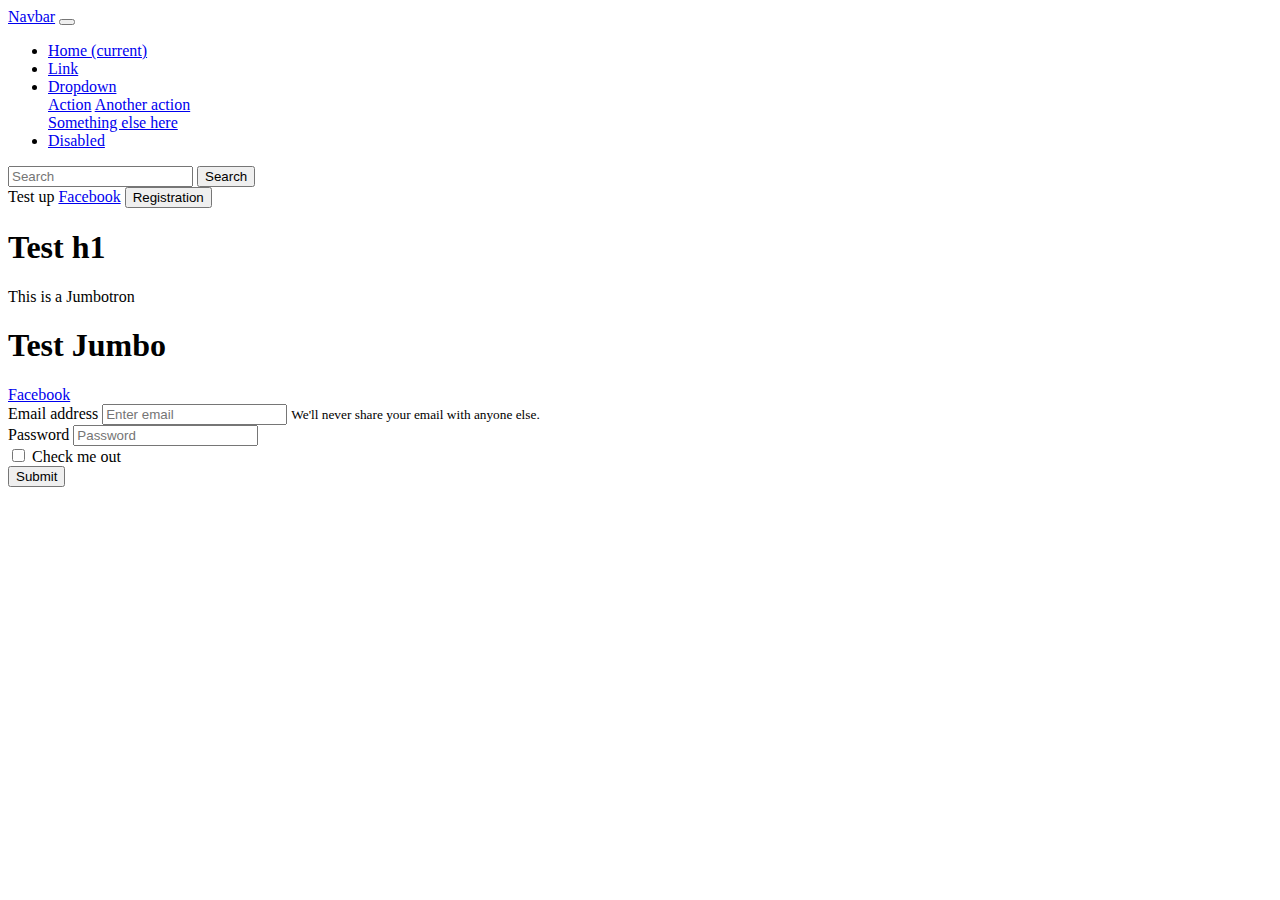
<file: bootstrap_training/index.html>
<!DOCTYPE html>
<html>
<head>
	<title>Bootstrap</title>
	<link rel="stylesheet" href="https://stackpath.bootstrapcdn.com/bootstrap/4.1.1/css/bootstrap.min.css" integrity="sha384-WskhaSGFgHYWDcbwN70/dfYBj47jz9qbsMId/iRN3ewGhXQFZCSftd1LZCfmhktB" crossorigin="anonymous">
</head>
<body>
	<nav class="navbar navbar-expand-lg navbar-light bg-light">
  <a class="navbar-brand" href="#">Navbar</a>
  <button class="navbar-toggler" type="button" data-toggle="collapse" data-target="#navbarSupportedContent" aria-controls="navbarSupportedContent" aria-expanded="false" aria-label="Toggle navigation">
    <span class="navbar-toggler-icon"></span>
  </button>

  <div class="collapse navbar-collapse" id="navbarSupportedContent">
    <ul class="navbar-nav mr-auto">
      <li class="nav-item active">
        <a class="nav-link" href="#">Home <span class="sr-only">(current)</span></a>
      </li>
      <li class="nav-item">
        <a class="nav-link" href="#">Link</a>
      </li>
      <li class="nav-item dropdown">
        <a class="nav-link dropdown-toggle" href="#" id="navbarDropdown" role="button" data-toggle="dropdown" aria-haspopup="true" aria-expanded="false">
          Dropdown
        </a>
        <div class="dropdown-menu" aria-labelledby="navbarDropdown">
          <a class="dropdown-item" href="#">Action</a>
          <a class="dropdown-item" href="#">Another action</a>
          <div class="dropdown-divider"></div>
          <a class="dropdown-item" href="#">Something else here</a>
        </div>
      </li>
      <li class="nav-item">
        <a class="nav-link disabled" href="#">Disabled</a>
      </li>
    </ul>
    <form class="form-inline my-2 my-lg-0">
      <input class="form-control mr-sm-2" type="search" placeholder="Search" aria-label="Search">
      <button class="btn btn-outline-success my-2 my-sm-0" type="submit">Search</button>
    </form>
  </div>
</nav>

	Test up
	<a href="facebook.com" class="btn btn-outline-primary">Facebook</a>
	<input type="button" class="btn btn-xs" name="Abber" value="Registration">
	<h1>Test h1</h1>
	<div class="container">
		<div class="jumbotron">
			This is a Jumbotron
			<h1>Test Jumbo</h1>
			<a href="facebook.com" class="btn btn-outline-success">Facebook</a>
		</div>	
	</div>

	<form>
		<div class="container">
		  <div class="form-group">
		    <label for="exampleInputEmail1">Email address</label>
		    <input type="email" class="form-control" id="exampleInputEmail1" aria-describedby="emailHelp" placeholder="Enter email">
		    <small id="emailHelp" class="form-text text-muted">We'll never share your email with anyone else.</small>
		  </div>
		  <div class="form-group">
		    <label for="exampleInputPassword1">Password</label>
		    <input type="password" class="form-control" id="exampleInputPassword1" placeholder="Password">
		  </div>
		  <div class="form-group form-check">
		    <input type="checkbox" class="form-check-input" id="exampleCheck1">
		    <label class="form-check-label" for="exampleCheck1">Check me out</label>
		  </div>
		  <button type="submit" class="btn btn-primary">Submit</button>
	  	</div>
	</form>
	
</body>
<script src="https://code.jquery.com/jquery-3.3.1.slim.min.js" integrity="sha384-q8i/X+965DzO0rT7abK41JStQIAqVgRVzpbzo5smXKp4YfRvH+8abtTE1Pi6jizo" crossorigin="anonymous"></script>
<script src="https://cdnjs.cloudflare.com/ajax/libs/popper.js/1.14.3/umd/popper.min.js" integrity="sha384-ZMP7rVo3mIykV+2+9J3UJ46jBk0WLaUAdn689aCwoqbBJiSnjAK/l8WvCWPIPm49" crossorigin="anonymous"></script>
<script src="https://stackpath.bootstrapcdn.com/bootstrap/4.1.1/js/bootstrap.min.js" integrity="sha384-smHYKdLADwkXOn1EmN1qk/HfnUcbVRZyYmZ4qpPea6sjB/pTJ0euyQp0Mk8ck+5T" crossorigin="anonymous"></script>
</body>
</html>
</file>
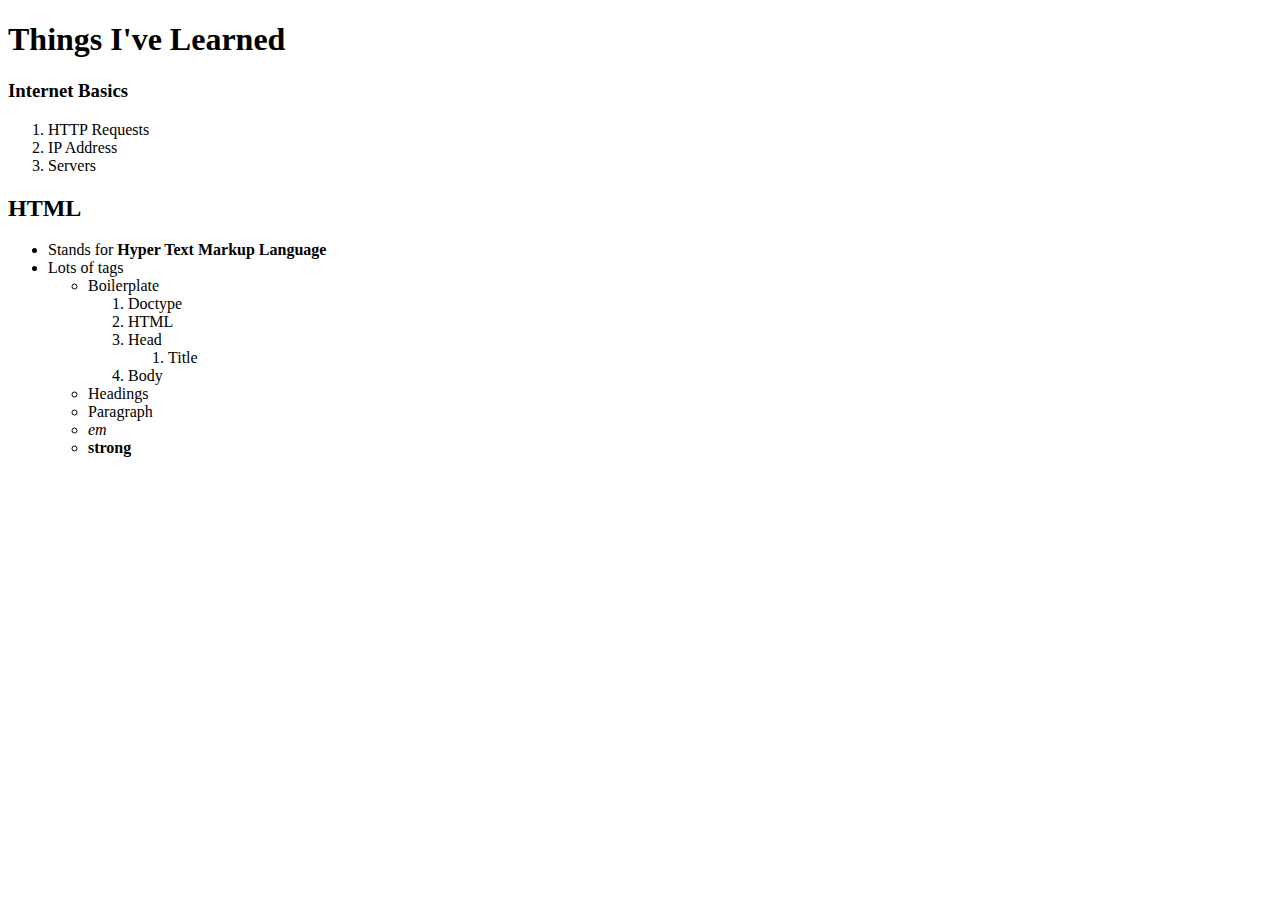
<file: first-assignment.html>
<!DOCTYPE html>
<html>
<head>
	<title>Things I've Learned</title>
</head>
<body>
	<h1>Things I've Learned</h1>
	<h3>Internet Basics</h3>
	<p>
		<ol>
			<li>HTTP Requests</li>
			<li>IP Address</li>
			<li>Servers</li>
		</ol>
	</p>
	<h2>HTML</h2>
	<p>
		<ul>
			<li>Stands for <strong>Hyper Text Markup Language</strong></li>
			<li>Lots of tags</li>
			<ul>
				<li>Boilerplate</li>
				<ol>
					<li>Doctype</li>
					<li>HTML</li>
					<li>Head</li>
					<ol>
						<li>Title</li>
					</ol>
					<li>Body</li>
				</ol>
				<li>Headings</li>
				<li>Paragraph</li>
				<li><em>em</em></li>
				<li><strong>strong</strong></li>
			</ul>
		</ul>
	</p>

</body>
</html>
</file>
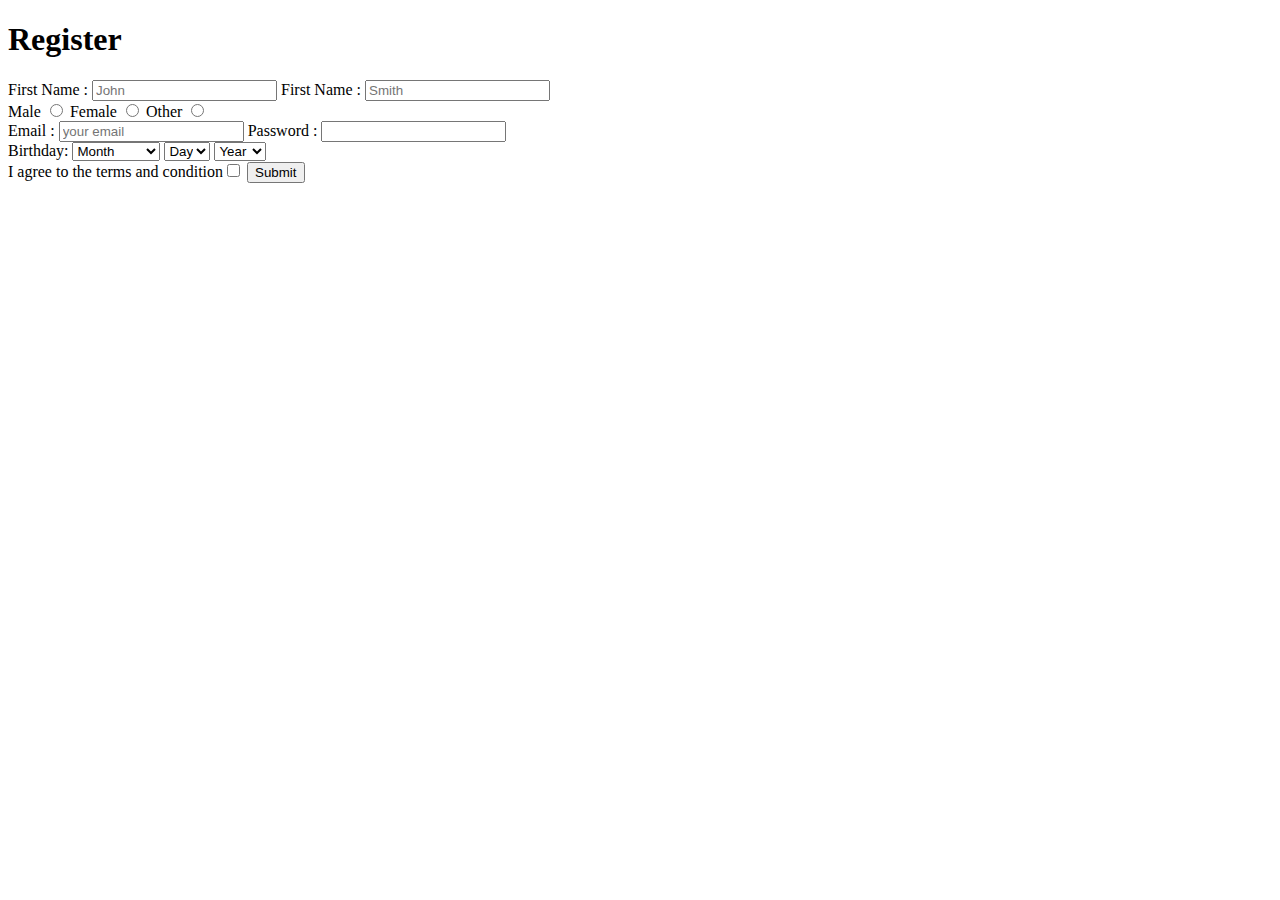
<file: form-exercises.html>
<!DOCTYPE html>
<html>
<head>
	<title>Form Exercise</title>
</head>
<body>
	<h1>Register</h1>

	<form action="" method="GET">
		<label for="firstname">First Name : </label><input type="text" name="firstname" placeholder="John">
		<label for="lastname">First Name : </label><input type="text" name="lastname" placeholder="Smith"><br>
		<label>Male </label><input type="radio" name="gender" value="male">
		<label>Female </label><input type="radio" name="gender" value="female">
		<label>Other </label><input type="radio" name="gender" value="other"><br>
		<label>Email : </label><input type="email" name="email" placeholder="your email" required="true">
		<label>Password : </label><input type="password" name="password" pattern=".{5,10}" required title="Password must be between 5 and 10 characters"><br>
		<label>Birthday: </label>
		<select name="month">
			<option>Month</option>
			<option>January</option>
			<option>February</option>
			<option>March</option>
			<option>April</option>
			<option>May</option>
			<option>June</option>
			<option>July</option>
			<option>August</option>
			<option>September</option>
			<option>October</option>
			<option>November</option>
			<option>December</option>
		</select>
		<select name="day">
			<option>Day</option>
			<option>1</option><option>2</option><option>3</option><option>4</option><option>5</option><option>7</option><option>6</option><option>8</option><option>9</option><option>10</option><option>11</option><option>12</option><option>13</option><option>14</option><option>15</option><option>16</option><option>17</option><option>18</option><option>19</option><option>20</option><option>21</option><option>22</option><option>23</option><option>24</option><option>25</option><option>26</option><option>27</option><option>28</option><option>29</option><option>30</option><option>31</option>
		</select>
		<select>
			<option>Year</option>
			<option>1990</option>
			<option>1991</option>
			<option>1992</option>
			<option>1993</option>
			<option>1994</option>
			<option>1995</option>
			<option>1996</option>
			<option>1997</option>
			<option>1998</option>
			<option>1999</option>
			<option>2000</option>
		</select><br>
		<label>I agree to the terms and condition</label><input type="checkbox" name="" required="true">
		<input type="submit" name="">
	</form>

</body>
</html>
</file>
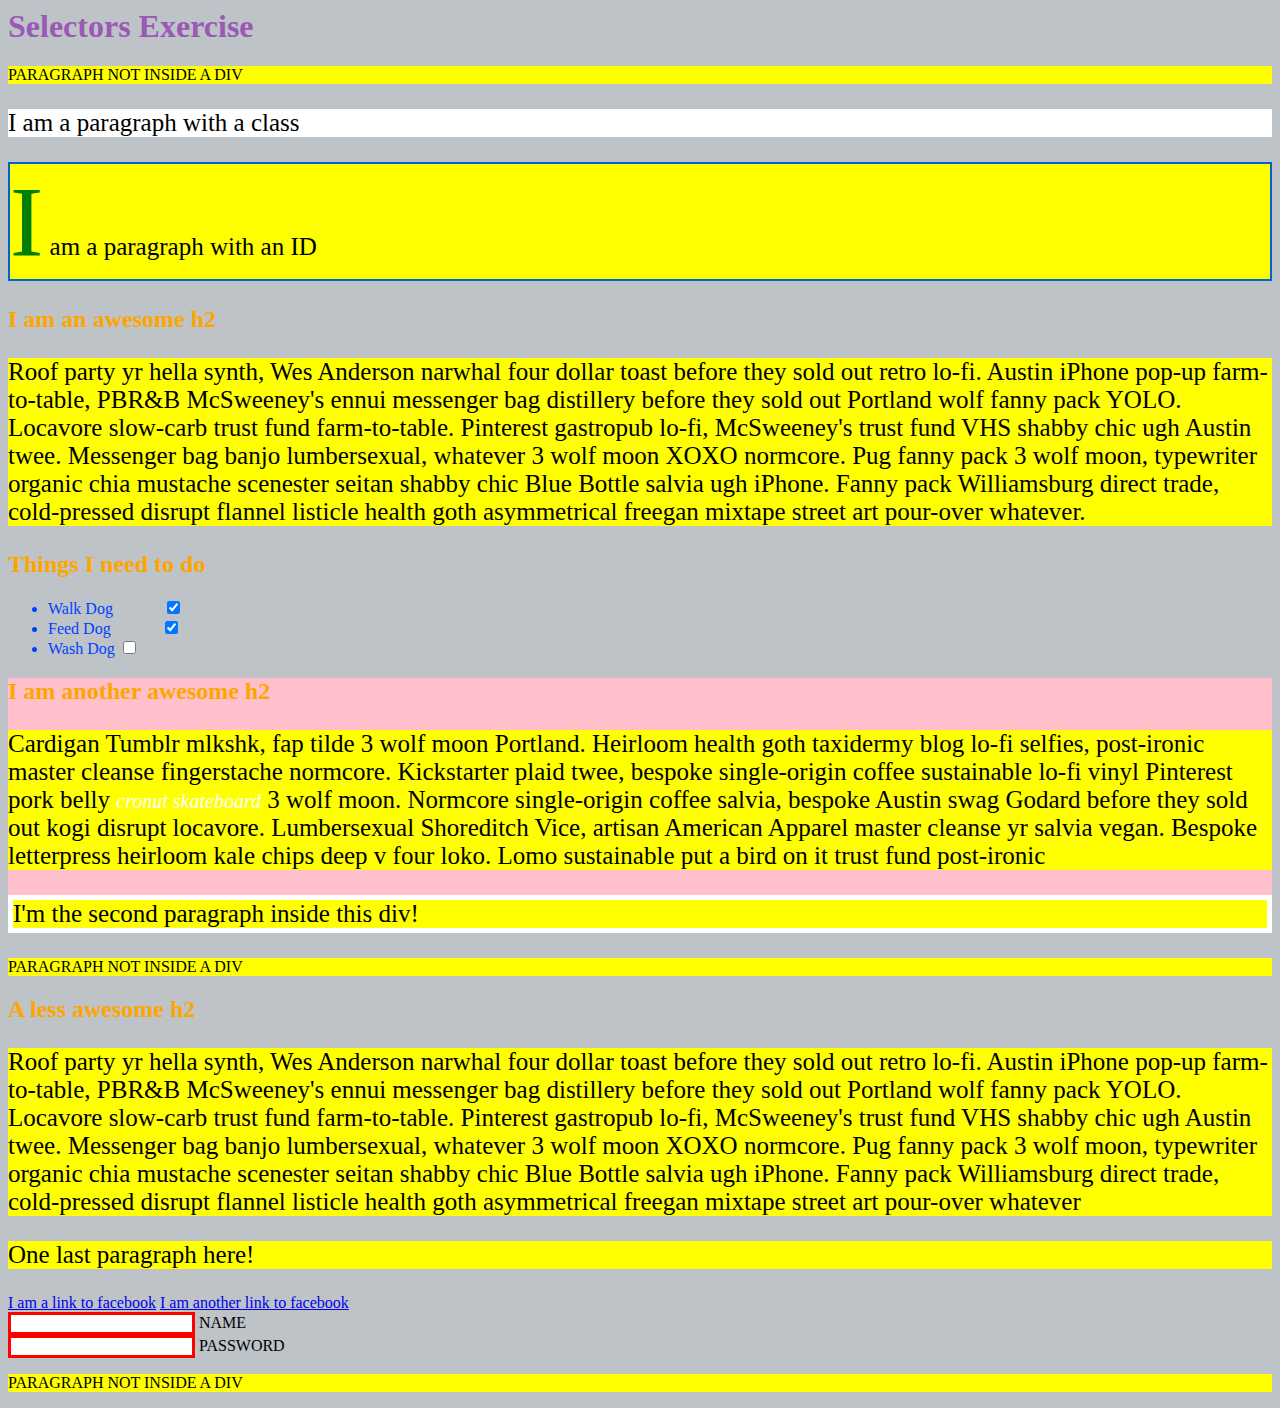
<file: 09_Selector_Exercise_Starter/selectorsExercise.html>
<html>
<head>
  <meta charset="UTF-8">
  <title>Selectors Exercise</title>
  <link rel="stylesheet" type="text/css" href="selectors.css">
</head>
<body>
  <h1>Selectors Exercise</h1>

<p>PARAGRAPH NOT INSIDE A DIV</p>

<div>
  <p class="hello">I am a paragraph with a class</p>
  <p id="special">I am a paragraph with an ID</p>

  <h2>I am an awesome h2</h2>
  
  
  <p>Roof party yr hella synth, Wes Anderson narwhal four dollar toast before they sold out retro lo-fi. Austin iPhone pop-up farm-to-table, PBR&B McSweeney's ennui messenger bag distillery before they sold out Portland wolf fanny pack YOLO. Locavore slow-carb trust fund farm-to-table. Pinterest gastropub lo-fi, McSweeney's trust fund VHS shabby chic ugh Austin twee. Messenger bag banjo lumbersexual, whatever 3 wolf moon XOXO normcore. Pug fanny pack 3 wolf moon, typewriter organic chia mustache scenester seitan shabby chic Blue Bottle salvia ugh iPhone. Fanny pack Williamsburg direct trade, cold-pressed disrupt flannel listicle health goth asymmetrical freegan mixtape street art pour-over whatever.</p>

</div>

<div>
  <h2>Things I need to do</h2>

  <ul>
    <li>Walk Dog <input type="checkbox" checked> </li>
    <li>Feed Dog <input type="checkbox" checked> </li>
    <li>Wash Dog <input type="checkbox"></li>
  </ul>
</div>

<div>
  <h2>I am another awesome h2</h2>

  <p>Cardigan Tumblr mlkshk, fap tilde 3 wolf moon Portland. Heirloom health goth taxidermy blog lo-fi selfies, post-ironic master cleanse fingerstache normcore. Kickstarter plaid twee, bespoke single-origin coffee sustainable lo-fi vinyl Pinterest pork belly <em>cronut skateboard</em> 3 wolf moon. Normcore single-origin coffee salvia, bespoke Austin swag Godard before they sold out kogi disrupt locavore. Lumbersexual Shoreditch Vice, artisan American Apparel master cleanse yr salvia vegan. Bespoke letterpress heirloom kale chips deep v four loko. Lomo sustainable put a bird on it trust fund post-ironic</p>

  <p>I'm the second paragraph inside this div!</p>
</div>

<p>PARAGRAPH NOT INSIDE A DIV</p>


<div>
  <h2>A less awesome h2</h2>

  <p>Roof party yr hella synth, Wes Anderson narwhal four dollar toast before they sold out retro lo-fi. Austin iPhone pop-up farm-to-table, PBR&B McSweeney's ennui messenger bag distillery before they sold out Portland wolf fanny pack YOLO. Locavore slow-carb trust fund farm-to-table. Pinterest gastropub lo-fi, McSweeney's trust fund VHS shabby chic ugh Austin twee. Messenger bag banjo lumbersexual, whatever 3 wolf moon XOXO normcore. Pug fanny pack 3 wolf moon, typewriter organic chia mustache scenester seitan shabby chic Blue Bottle salvia ugh iPhone. Fanny pack Williamsburg direct trade, cold-pressed disrupt flannel listicle health goth asymmetrical freegan mixtape street art pour-over whatever</p>

  <p>One last paragraph here!</p>

  <a href="http://www.facebook.com">I am a link to facebook</a>
  <a href="http://www.facebook.com">I am another link to facebook</a>
  <br>

  <input type="text" name="name" /><label> Name</label><br/>
  <input type="password" name="password" /><label> Password</label><br/>

</div>

<p>PARAGRAPH NOT INSIDE A DIV</p>

</body>
</html>
</file>
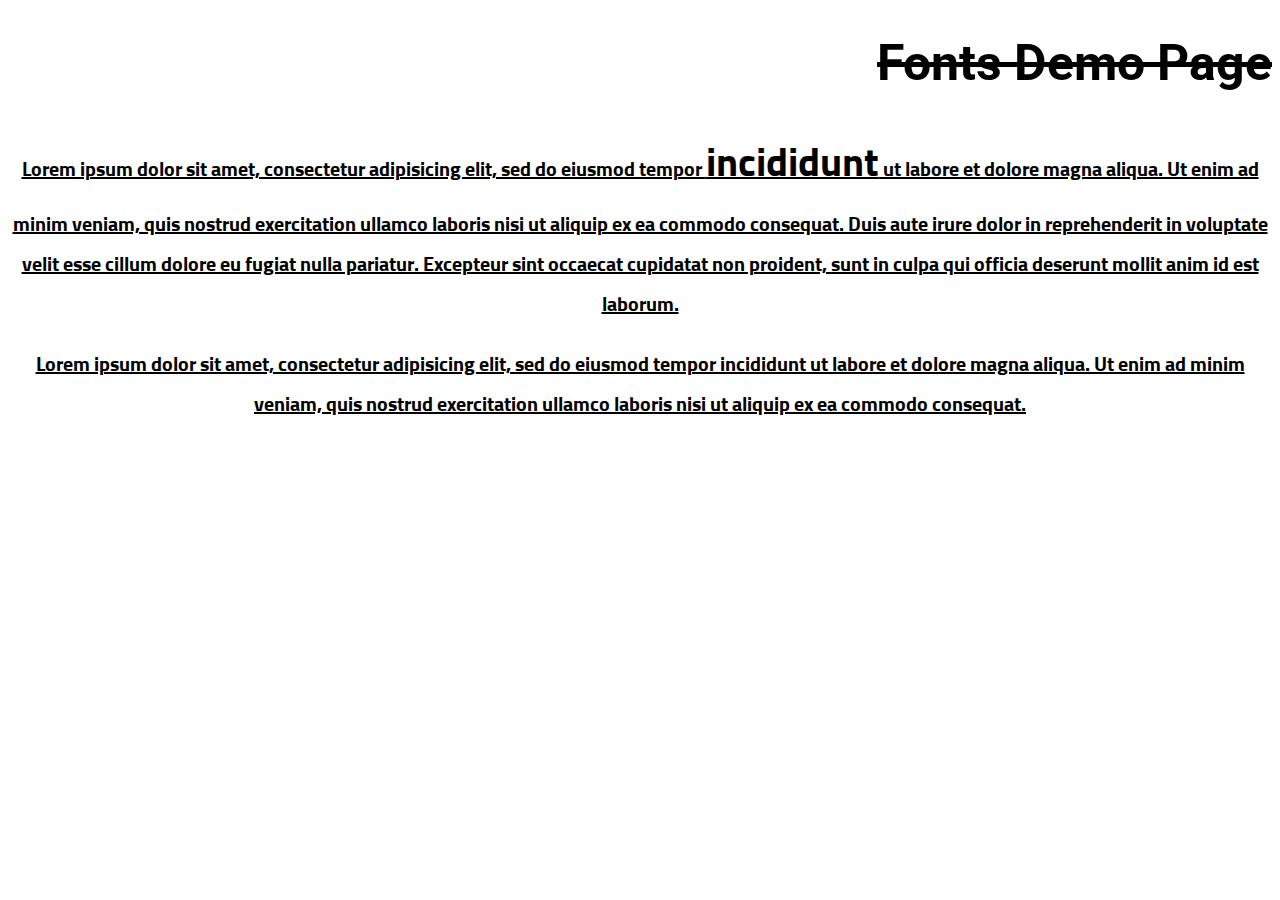
<file: 55_text_and_fonts/fonts.html>
<!DOCTYPE html>
<html>
<head>
	<title>Fonts</title>
	<link rel="stylesheet" type="text/css" href="styles.css">
	<link href="https://fonts.googleapis.com/css?family=Roboto|Sunflower:300" rel="stylesheet">
</head>
<body>

<h1>Fonts Demo Page</h1>
<p>Lorem ipsum dolor sit amet, consectetur adipisicing elit, sed do eiusmod
tempor <span>incididunt</span> ut labore et dolore magna aliqua. Ut enim ad minim veniam,
quis nostrud exercitation ullamco laboris nisi ut aliquip ex ea commodo
consequat. Duis aute irure dolor in reprehenderit in voluptate velit esse
cillum dolore eu fugiat nulla pariatur. Excepteur sint occaecat cupidatat non
proident, sunt in culpa qui officia deserunt mollit anim id est laborum.</p>
<p>Lorem ipsum dolor sit amet, consectetur adipisicing elit, sed do eiusmod
tempor incididunt ut labore et dolore magna aliqua. Ut enim ad minim veniam,
quis nostrud exercitation ullamco laboris nisi ut aliquip ex ea commodo
consequat.</p>

</body>
</html>
</file>
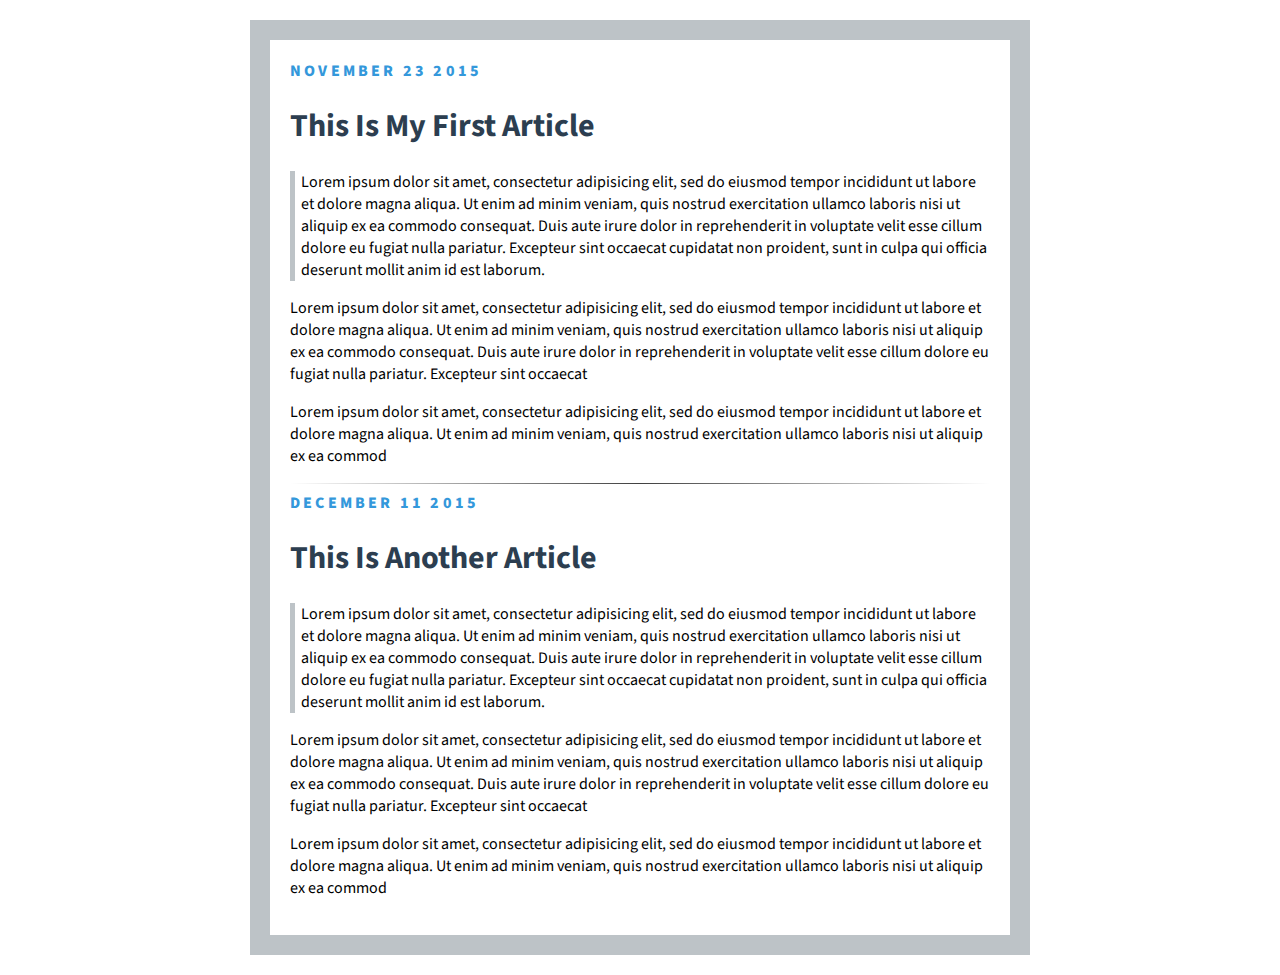
<file: my_blog_exercise/blog.html>
<!DOCTYPE html>
<html>
<head>
	<title>My Blog</title>
	<link href="https://fonts.googleapis.com/css?family=Source+Sans+Pro" rel="stylesheet">
	<link rel="stylesheet" type="text/css" href="styles.css">
</head>
<body>
	<div id="container">
		<div class="content">
			<strong class="date">November 23 2015</strong>
			<h1 class="header">This Is My First Article</h1>
			<div class="text_content">
			<p class="first_paragraph">Lorem ipsum dolor sit amet, consectetur adipisicing elit, sed do eiusmod
			tempor incididunt ut labore et dolore magna aliqua. Ut enim ad minim veniam,
			quis nostrud exercitation ullamco laboris nisi ut aliquip ex ea commodo
			consequat. Duis aute irure dolor in reprehenderit in voluptate velit esse
			cillum dolore eu fugiat nulla pariatur. Excepteur sint occaecat cupidatat non
			proident, sunt in culpa qui officia deserunt mollit anim id est laborum.</p>

			<p>Lorem ipsum dolor sit amet, consectetur adipisicing elit, sed do eiusmod
			tempor incididunt ut labore et dolore magna aliqua. Ut enim ad minim veniam,
			quis nostrud exercitation ullamco laboris nisi ut aliquip ex ea commodo
			consequat. Duis aute irure dolor in reprehenderit in voluptate velit esse
			cillum dolore eu fugiat nulla pariatur. Excepteur sint occaecat </p>

			<p>Lorem ipsum dolor sit amet, consectetur adipisicing elit, sed do eiusmod
			tempor incididunt ut labore et dolore magna aliqua. Ut enim ad minim veniam,
			quis nostrud exercitation ullamco laboris nisi ut aliquip ex ea commod</p>
			</div>
		</div>
		<hr>
		<div class="content">
			<strong class="date">December 11 2015</strong>
			<div class="text_content">
			<h1 class="header">This Is Another Article</h1>
			<p class="first_paragraph">Lorem ipsum dolor sit amet, consectetur adipisicing elit, sed do eiusmod
			tempor incididunt ut labore et dolore magna aliqua. Ut enim ad minim veniam,
			quis nostrud exercitation ullamco laboris nisi ut aliquip ex ea commodo
			consequat. Duis aute irure dolor in reprehenderit in voluptate velit esse
			cillum dolore eu fugiat nulla pariatur. Excepteur sint occaecat cupidatat non
			proident, sunt in culpa qui officia deserunt mollit anim id est laborum.</p>

			<p>Lorem ipsum dolor sit amet, consectetur adipisicing elit, sed do eiusmod
			tempor incididunt ut labore et dolore magna aliqua. Ut enim ad minim veniam,
			quis nostrud exercitation ullamco laboris nisi ut aliquip ex ea commodo
			consequat. Duis aute irure dolor in reprehenderit in voluptate velit esse
			cillum dolore eu fugiat nulla pariatur. Excepteur sint occaecat </p>

			<p>Lorem ipsum dolor sit amet, consectetur adipisicing elit, sed do eiusmod
			tempor incididunt ut labore et dolore magna aliqua. Ut enim ad minim veniam,
			quis nostrud exercitation ullamco laboris nisi ut aliquip ex ea commod</p>
			</div>
		</div>

	</div>

</body>
</html>
</file>
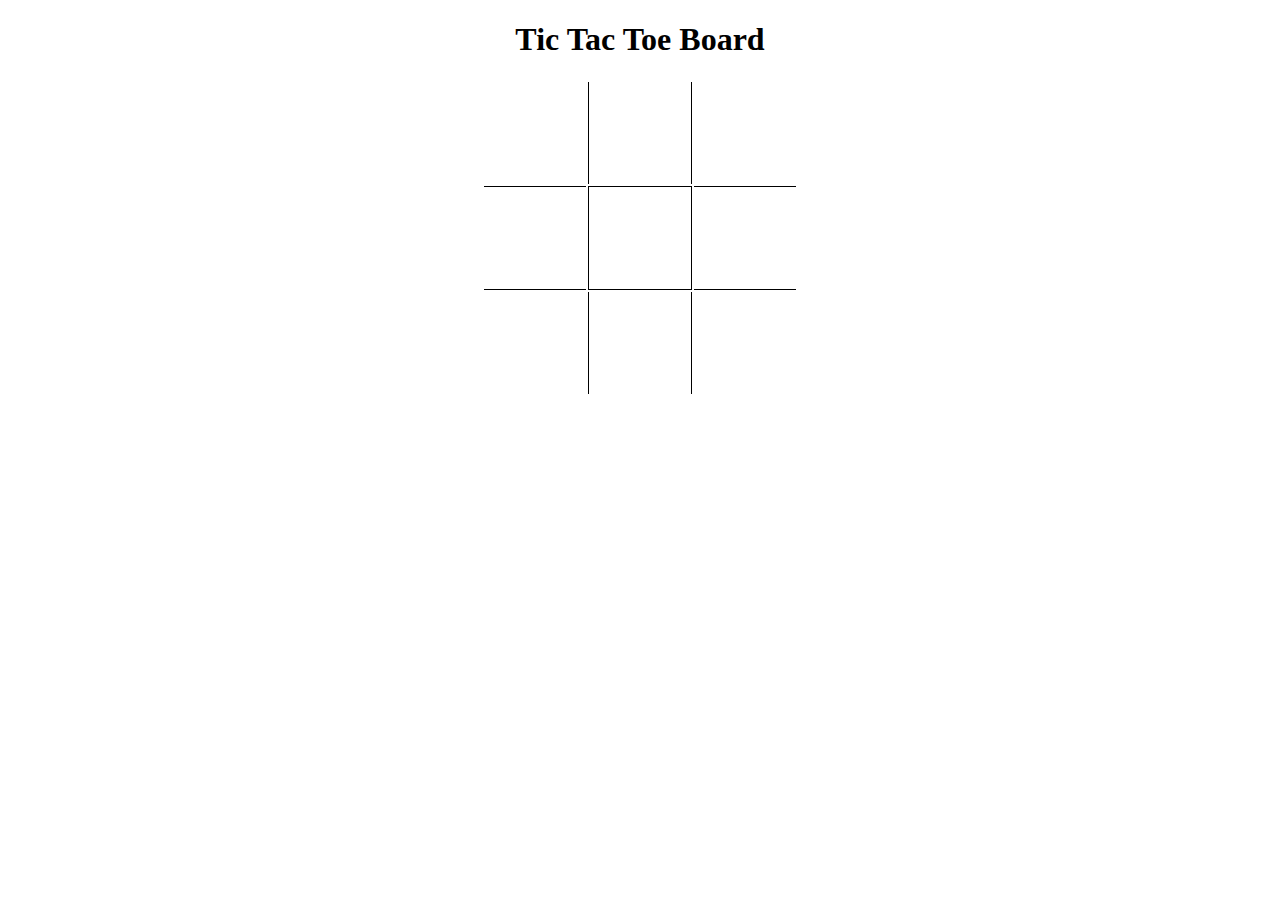
<file: tic_tac_toe_board/board.html>
<!DOCTYPE html>
<html>
<head>
	<title>TTT Boards</title>
	<style type="text/css">
		h1{
			text-align: center;
		}

		table{
			margin: auto;
		}

		td{
			width: 100px;
			height: 100px;
		}
		.vertical{
			border-left: 1px solid black;
			border-right: 1px solid black;
		}
		.horizontal{
			border-top: 1px solid black;
			border-bottom: 1px solid black;
		}
	</style>
</head>
<body>
	<table>
		<h1>Tic Tac Toe Board</h1>
		<tr>
			<td></td>
			<td class="vertical"></td>
			<td></td>
		</tr>
		<tr>
			<td class="horizontal"></td>
			<td class="vertical horizontal"></td>
			<td class="horizontal"></td>
		</tr>
		<tr>
			<td></td>
			<td class="vertical"></td>
			<td></td>
		</tr>
	</table>
</body>
</html>
</file>
<file: 09_Selector_Exercise_Starter/selectors.css>
/* Style the HTML elements according to the following instructions. 
DO NOT ALTER THE EXISTING HTML TO DO THIS.  WRITE ONLY CSS!

/* Give the <body> element a background of #bdc3c7*/
body{
	background: #bdc3c7;
}

/* Make the <h1> element #9b59b6*/
h1{
	color: #9b59b6;
}


/* Make all <h2> elements orange */
h2{
	color: orange;
}

/* Make all <li> elements blue(pick your own hexadecimal blue)*/ 
li{
	color: #0040FF;
}

/*Change the background on every paragraph to be yellow*/
p{
	background: yellow;
}

/*Make all inputs have a 3px red border*/
input{
	border: 3px solid red;
}

/* Give everything with the class 'hello' a white background*/
.hello{
	background: white;
}

/* Give the element with id 'special' a 2px solid blue border(pick your own rgb blue)*/
#special{
	border: 2px solid rgb(0,100,200);
}

/*Make all the <p>'s that are nested inside of divs 25px font(font-size: 25px)*/
div p {
	font-size: 25px;
}

/*Make only inputs with type 'text' have a gray background*/
input [type"text"]{
	background: gray;
}

/* Give both <p>'s inside the 3rd <div> a pink background*/
div:nth-of-type(3){
	background: pink;
}

/* Give the 2nd <p> inside the 3rd <div> a 5px white border*/
div:nth-of-type(3) p:nth-of-type(2){
	border: 5px solid white;
}

/* Make the <em> in the 3rd <div> element white and 20px font(font-size:20px)*/
div:nth-of-type(3) em{
	color: white;
	font-size: 20px;
}


/*BONUS CHALLENGES*/
/*You may need to research some other selectors and properties*/

/*Make all "checked" checkboxes have a left margin of 50px(margin-left: 50px)*/
input:checked{
	margin-left: 50px;
}

/* Make the <label> elements all UPPERCASE without changing the HTML(definitely look this one up*/
 label{
 	text-transform: uppercase;
 }

/*Make the first letter of the element with id 'special' green and 100px font size(font-size: 100)*/
#special:first-letter{
	color: green;
	font-size: 100px;
}

/*Make the <h1> element's color change to blue when hovered over */
h1:hover{
	color: blue;
}

/*Make the <a> element's that have been visited gray */
a:visited{
	color: gray;
}
</file>
<file: 55_text_and_fonts/styles.css>
/*font-family*/
p{
	font-family: Sunflower;
}

h1{
	font-family: Roboto;
}

/*font-size*/
body{
	font-size: 10px;
}

h1{
	font-size: 50px;
}

p{
	font-size: 2.0em;
}

span{
	font-size: 2.0em;
}

/*font-weight*/
p{
	font-weight: bold;
}

/*line-height*/

p{
	line-height: 2;
}

/*text-align*/

h1{
	text-align: right;
}

p{
	text-align: center;
}

/*text-decoration*/

p{
	text-decoration: underline;
}

h1{
	text-decoration: line-through;
}
</file>
<file: my_blog_exercise/styles.css>
/*border color: #bdc3c7
date color: #3498db
h2 color #2c3e50

font: source sans pro*/

#container{
	max-width: 700px;
	padding: 20px;
	margin: 20px auto;
	border: 20px solid #bdc3c7;
	font-family: Source Sans Pro;
}

h1{
	color: #2c3e50
}

hr {
    border: 0;
    height: 1px;
    background-image: linear-gradient(to right, rgba(0, 0, 0, 0), rgba(0, 0, 0, 0.75), rgba(0, 0, 0, 0));
}

.date{
	font-weight: 800;
	color: #3498db;
	text-transform: uppercase;
	letter-spacing: 0.2em;
}

.first_paragraph{
	border-left: 5px solid #bdc3c7;
	padding-left: 0.4em; 
}
</file>
